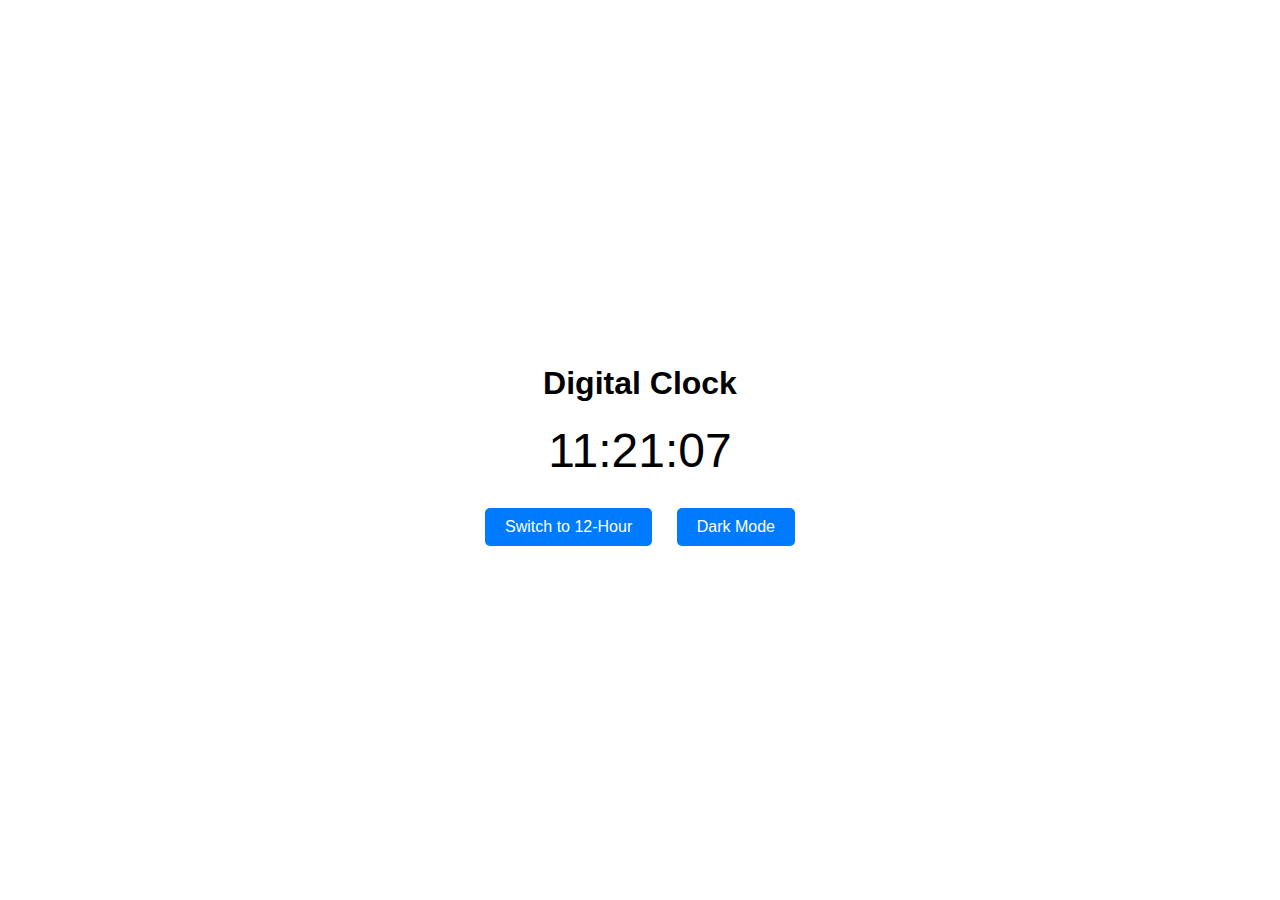
<file: Digital-clock-main/index.html>
<!DOCTYPE html>
<html lang="en">

<head>
    <meta charset="UTF-8" />
    <meta name="viewport" content="width=device-width, initial-scale=1.0" />
    <title>Digital Clock</title>
    <link rel="stylesheet" href="styles.css" />
</head>

<body>
    <div class="container">
        <h1>Digital Clock</h1>
        <div class="clock" id="clock">00:00:00</div>
        <div class="controls">
            <button id="toggle-format">Switch to 12-Hour</button>
            <button id="toggle-theme">Dark Mode</button>
        </div>
    </div>
    <script src="script.js"></script>
</body>

</html>
</file>
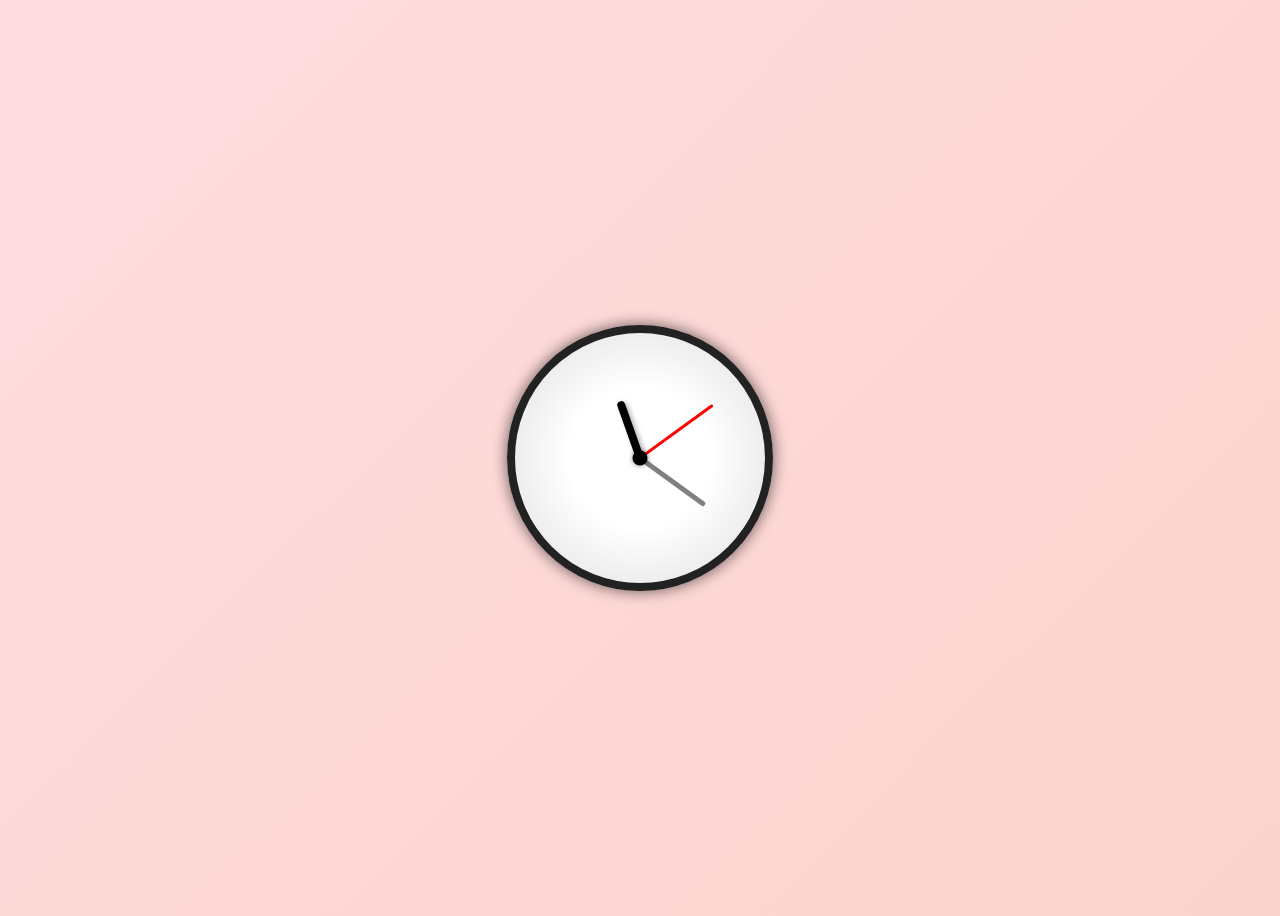
<file: Digital-clock-main/index2.html>
<!DOCTYPE html>
<html lang="en">
<head>
    <meta charset="UTF-8">
    <meta name="viewport" content="width=device-width, initial-scale=1.0">
    <title>Stylish Analog Watch</title>
    <style>
        /* 🌟 Background Animation */
        body {
            display: flex;
            justify-content: center;
            align-items: center;
            height: 100vh;
            overflow: hidden;
            background: linear-gradient(-45deg, #ff9a9e, #fad0c4, #fad0c4, #ffdde1);
            background-size: 400% 400%;
            animation: gradientBG 10s ease infinite;
        }

        @keyframes gradientBG {
            0% { background-position: 0% 50%; }
            50% { background-position: 100% 50%; }
            100% { background-position: 0% 50%; }
        }

        /* ⏰ Watch Container */
        .clock {
            width: 250px;
            height: 250px;
            background: radial-gradient(circle, #fff 40%, #ddd 100%);
            border-radius: 50%;
            border: 8px solid #222;
            box-shadow: 0 0 15px rgba(0, 0, 0, 0.6);
            position: relative;
        }

        /* 🕰 Hands */
        .hand {
            position: absolute;
            bottom: 50%;
            left: 50%;
            transform-origin: bottom;
            transform: translateX(-50%) rotate(0deg);
            transition-timing-function: steps(1, end);
            border-radius: 5px;
        }

        .hour-hand {
            width: 8px;
            height: 60px;
            background-color: black;
            box-shadow: 2px 2px 5px rgba(0, 0, 0, 0.3);
        }

        .minute-hand {
            width: 5px;
            height: 80px;
            background-color: gray;
        }

        .second-hand {
            width: 3px;
            height: 90px;
            background-color: red;
        }

        /* 🔵 Center Point */
        .center-circle {
            width: 15px;
            height: 15px;
            background-color: black;
            border-radius: 50%;
            position: absolute;
            top: 50%;
            left: 50%;
            transform: translate(-50%, -50%);
            box-shadow: 0 0 5px rgba(0, 0, 0, 0.5);
        }
    </style>
</head>
<body>

    <div class="clock">
        <div class="hand hour-hand"></div>
        <div class="hand minute-hand"></div>
        <div class="hand second-hand"></div>
        <div class="center-circle"></div>
    </div>

    <script>
        function updateClock() {
            const now = new Date();
            const hours = now.getHours() % 12;
            const minutes = now.getMinutes();
            const seconds = now.getSeconds();

            const hourDeg = (360 / 12) * hours + (30 / 60) * minutes;
            const minuteDeg = (360 / 60) * minutes;
            const secondDeg = (360 / 60) * seconds;

            document.querySelector(".hour-hand").style.transform = `translateX(-50%) rotate(${hourDeg}deg)`;
            document.querySelector(".minute-hand").style.transform = `translateX(-50%) rotate(${minuteDeg}deg)`;
            document.querySelector(".second-hand").style.transform = `translateX(-50%) rotate(${secondDeg}deg)`;
        }

        setInterval(updateClock, 1000);
        updateClock();
    </script>
</body>
</html>
</file>
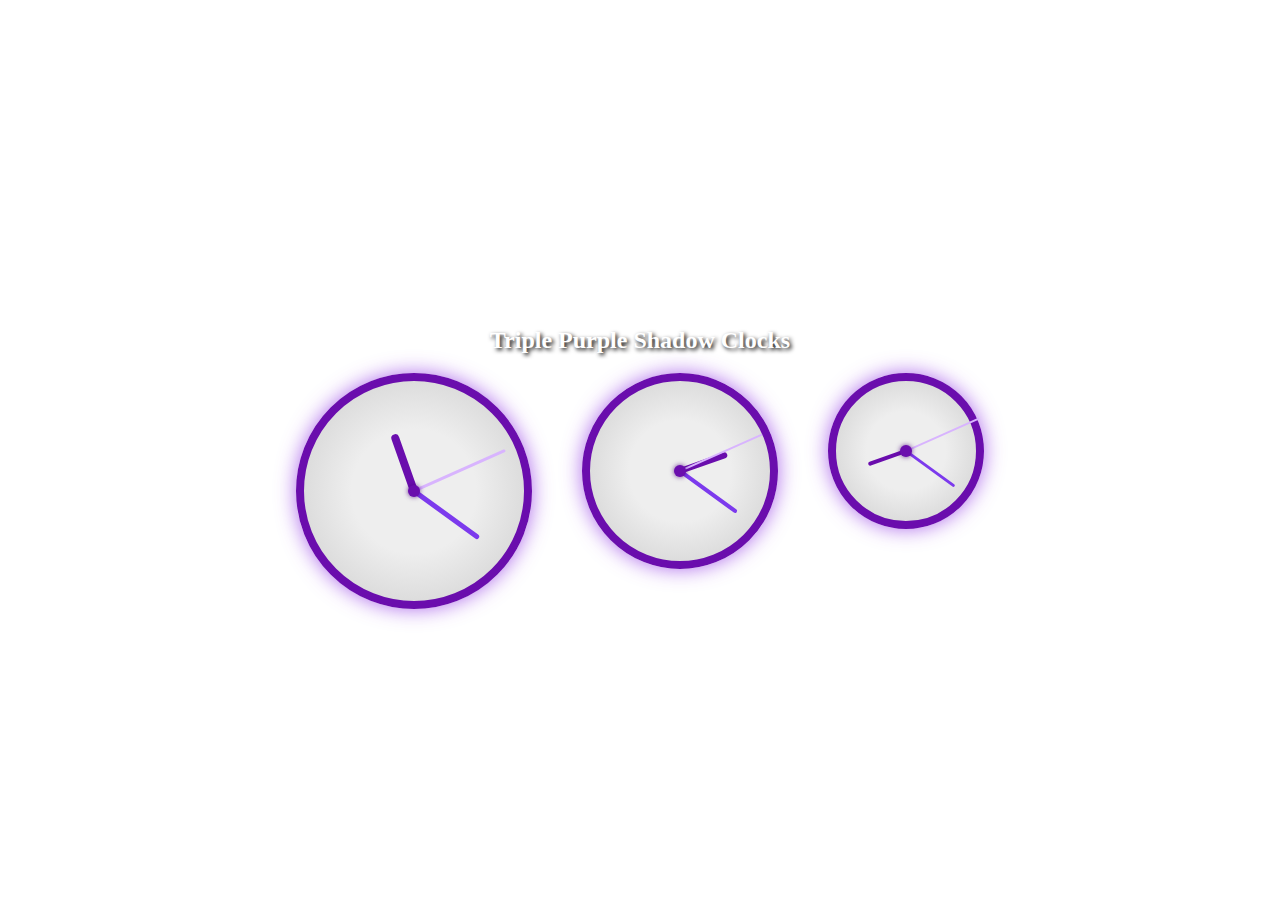
<file: Digital-clock-main/index4.html>
<!DOCTYPE html>
<html lang="en">
<head>
    <meta charset="UTF-8">
    <meta name="viewport" content="width=device-width, initial-scale=1.0">
    <title>Triple Purple Clocks</title>
    <style>
        /* 🌟 Background Pattern */
        body {
            display: flex;
            justify-content: center;
            align-items: center;
            height: 100vh;
            background: linear-gradient(45deg, #6a0dad, #8b5cf6);
            background-image: radial-gradient(circle, rgba(255,255,255,0.2) 1px, transparent 1px);
            background-size: 20px 20px;
            overflow: hidden;
            flex-direction: column;
        }

        /* 🔥 Clock Container */
        .clocks {
            display: flex;
            gap: 50px;
        }

        .clock {
            background: radial-gradient(circle, #eee 40%, #ccc 100%);
            border-radius: 50%;
            box-shadow: 0 0 20px rgba(138, 43, 226, 0.7);
            position: relative;
            border: 8px solid #6a0dad;
            display: flex;
            justify-content: center;
            align-items: center;
        }

        /* Different Sizes */
        #clock1 { width: 220px; height: 220px; }
        #clock2 { width: 180px; height: 180px; }
        #clock3 { width: 140px; height: 140px; }

        /* Clock Hands */
        .hand {
            position: absolute;
            bottom: 50%;
            left: 50%;
            transform-origin: bottom;
            transform: translateX(-50%) rotate(0deg);
            transition-timing-function: steps(1, end);
            border-radius: 5px;
        }

        .hour-hand { background-color: #6a0dad; }
        .minute-hand { background-color: #7c3aed; }
        .second-hand { background-color: #d8b4fe; }

        /* Size Adjustments */
        #clock1 .hour-hand { width: 8px; height: 60px; }
        #clock1 .minute-hand { width: 5px; height: 80px; }
        #clock1 .second-hand { width: 3px; height: 100px; }

        #clock2 .hour-hand { width: 6px; height: 50px; }
        #clock2 .minute-hand { width: 4px; height: 70px; }
        #clock2 .second-hand { width: 2px; height: 90px; }

        #clock3 .hour-hand { width: 4px; height: 40px; }
        #clock3 .minute-hand { width: 3px; height: 60px; }
        #clock3 .second-hand { width: 2px; height: 80px; }

        /* 🔵 Center Point */
        .center-circle {
            width: 12px;
            height: 12px;
            background-color: #6a0dad;
            border-radius: 50%;
            position: absolute;
            box-shadow: 0 0 5px rgba(75, 0, 130, 0.8);
        }
    </style>
</head>
<body>

    <h2 style="color: white; text-shadow: 2px 2px 4px #000;">Triple Purple Shadow Clocks</h2>

    <div class="clocks">
        <div class="clock" id="clock1">
            <div class="hand hour-hand"></div>
            <div class="hand minute-hand"></div>
            <div class="hand second-hand"></div>
            <div class="center-circle"></div>
        </div>

        <div class="clock" id="clock2">
            <div class="hand hour-hand"></div>
            <div class="hand minute-hand"></div>
            <div class="hand second-hand"></div>
            <div class="center-circle"></div>
        </div>

        <div class="clock" id="clock3">
            <div class="hand hour-hand"></div>
            <div class="hand minute-hand"></div>
            <div class="hand second-hand"></div>
            <div class="center-circle"></div>
        </div>
    </div>

    <script>
        function updateClock(clockId, offset) {
            const now = new Date();
            now.setHours(now.getHours() + offset);

            const hours = now.getHours() % 12;
            const minutes = now.getMinutes();
            const seconds = now.getSeconds();

            const hourDeg = (360 / 12) * hours + (30 / 60) * minutes;
            const minuteDeg = (360 / 60) * minutes;
            const secondDeg = (360 / 60) * seconds;

            const clock = document.getElementById(clockId);
            clock.querySelector(".hour-hand").style.transform = `translateX(-50%) rotate(${hourDeg}deg)`;
            clock.querySelector(".minute-hand").style.transform = `translateX(-50%) rotate(${minuteDeg}deg)`;
            clock.querySelector(".second-hand").style.transform = `translateX(-50%) rotate(${secondDeg}deg)`;
        }

        function updateAllClocks() {
            updateClock("clock1", 0);
            updateClock("clock2", 3);
            updateClock("clock3", -3);
        }

        setInterval(updateAllClocks, 1000);
        updateAllClocks();
    </script>

</body>
</html>
</file>
<file: Digital-clock-main/styles.css>
/* styles.css */

:root {
    --bg-color: #ffffff;
    --text-color: #000000;
    --button-bg: #007bff;
    --button-text: #ffffff;
    --hover-bg: #0056b3;
    --transition-speed: 0.3s;
}

body {
    background-color: var(--bg-color);
    color: var(--text-color);
    font-family: Arial, sans-serif;
    display: flex;
    justify-content: center;
    align-items: center;
    min-height: 100vh;
    margin: 0;
    transition: background-color var(--transition-speed), color var(--transition-speed);
    overflow: hidden;
}

.container {
    text-align: center;
    animation: fadeIn 1s ease-out;
}

.clock {
    font-size: 3rem;
    margin: 20px 0;
    animation: fadeIn 2s ease-out;
}

button {
    margin: 10px;
    padding: 10px 20px;
    font-size: 1rem;
    background-color: var(--button-bg);
    color: var(--button-text);
    border: none;
    border-radius: 5px;
    cursor: pointer;
    transition: transform var(--transition-speed), background-color var(--transition-speed);
}

button:hover {
    background-color: var(--hover-bg);
    transform: scale(1.1);
}

button:focus {
    outline: none;
    box-shadow: 0 0 10px rgba(0, 123, 255, 0.5);
}

.dark-theme {
    --bg-color: #000000;
    --text-color: #ffffff;
    --button-bg: #6c757d;
    --button-text: #000000;
}

@keyframes fadeIn {
    0% {
        opacity: 0;
        transform: translateY(-20px);
    }
    100% {
        opacity: 1;
        transform: translateY(0);
    }
}
</file>
